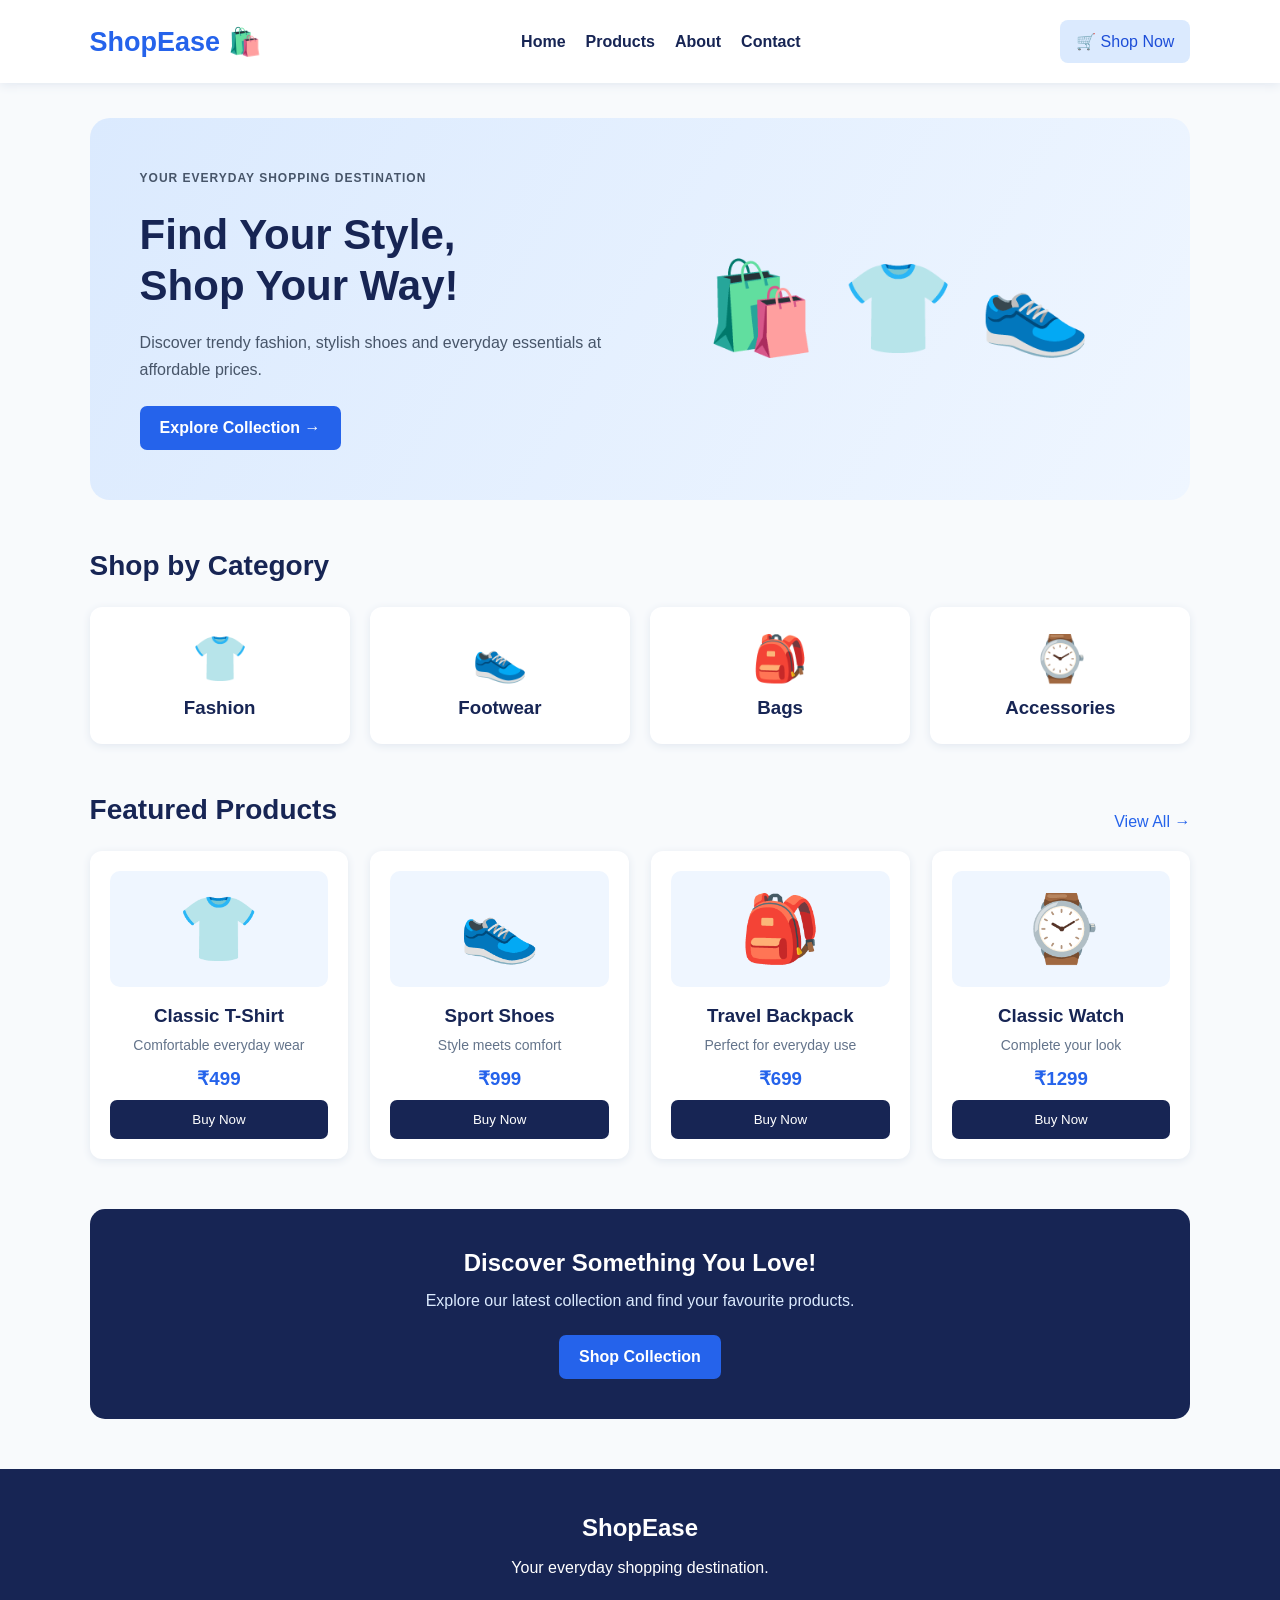
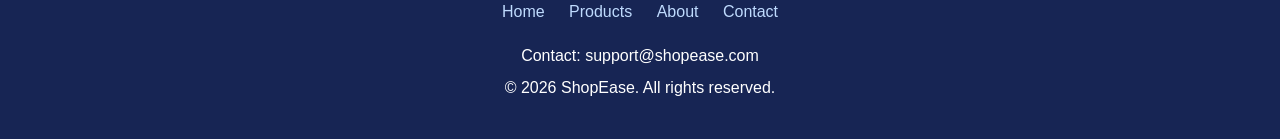
<file: index.html>
<!DOCTYPE html>
<html lang="en">
<head>
    <meta charset="UTF-8">
    <meta name="viewport" content="width=device-width, initial-scale=1.0">
    <title>ShopEase - Online Store</title>
    <link rel="stylesheet" href="style.css">
</head>
<body>

    <header>
        <h1 class="logo">ShopEase 🛍️</h1>

        <nav>
            <a href="index.html">Home</a>
            <a href="products.html">Products</a>
            <a href="about.html">About</a>
            <a href="contact.html">Contact</a>
        </nav>

        <a href="products.html" class="cart">🛒 Shop Now</a>
    </header>

    <section class="hero" id="home">
        <div class="hero-text">
            <p class="tagline">YOUR EVERYDAY SHOPPING DESTINATION</p>
            <h2>Find Your Style,<br>Shop Your Way!</h2>
            <p>Discover trendy fashion, stylish shoes and everyday
               essentials at affordable prices.</p>
            <a href="products.html" class="btn">Explore Collection →</a>
        </div>

        <div class="hero-image">
            🛍️ 👕 👟
        </div>
    </section>

    <section class="section">
        <h2>Shop by Category</h2>

        <div class="categories">
            <div class="category">
                <span>👕</span>
                <h3>Fashion</h3>
            </div>

            <div class="category">
                <span>👟</span>
                <h3>Footwear</h3>
            </div>

            <div class="category">
                <span>🎒</span>
                <h3>Bags</h3>
            </div>

            <div class="category">
                <span>⌚</span>
                <h3>Accessories</h3>
            </div>
        </div>
    </section>

    <section class="section" id="products">
        <div class="section-heading">
            <h2>Featured Products</h2>
            <a href="products.html">View All →</a>
        </div>

        <div class="products">

            <div class="product">
                <div class="product-image">👕</div>
                <h3>Classic T-Shirt</h3>
                <p>Comfortable everyday wear</p>
                <h3 class="price">₹499</h3>
                <button onclick="buy('Classic T-Shirt')">Buy Now</button>
            </div>

            <div class="product">
                <div class="product-image">👟</div>
                <h3>Sport Shoes</h3>
                <p>Style meets comfort</p>
                <h3 class="price">₹999</h3>
                <button onclick="buy('Sport Shoes')">Buy Now</button>
            </div>

            <div class="product">
                <div class="product-image">🎒</div>
                <h3>Travel Backpack</h3>
                <p>Perfect for everyday use</p>
                <h3 class="price">₹699</h3>
                <button onclick="buy('Travel Backpack')">Buy Now</button>
            </div>

            <div class="product">
                <div class="product-image">⌚</div>
                <h3>Classic Watch</h3>
                <p>Complete your look</p>
                <h3 class="price">₹1299</h3>
                <button onclick="buy('Classic Watch')">Buy Now</button>
            </div>

        </div>
    </section>

    <section class="offer">
        <h2>Discover Something You Love!</h2>
        <p>Explore our latest collection and find your favourite products.</p>
        <a href="products.html" class="btn">Shop Collection</a>
    </section>

    <footer>
        <h2>ShopEase</h2>
        <p>Your everyday shopping destination.</p>

        <div class="footer-links">
            <a href="index.html">Home</a>
            <a href="products.html">Products</a>
            <a href="about.html">About</a>
            <a href="contact.html">Contact</a>
        </div>

        <p>Contact: support@shopease.com</p>
        <p>© 2026 ShopEase. All rights reserved.</p>
    </footer>

    <script>
        function buy(product) {
            alert("You selected: " + product);
        }
    </script>

</body>
</html>
</file>
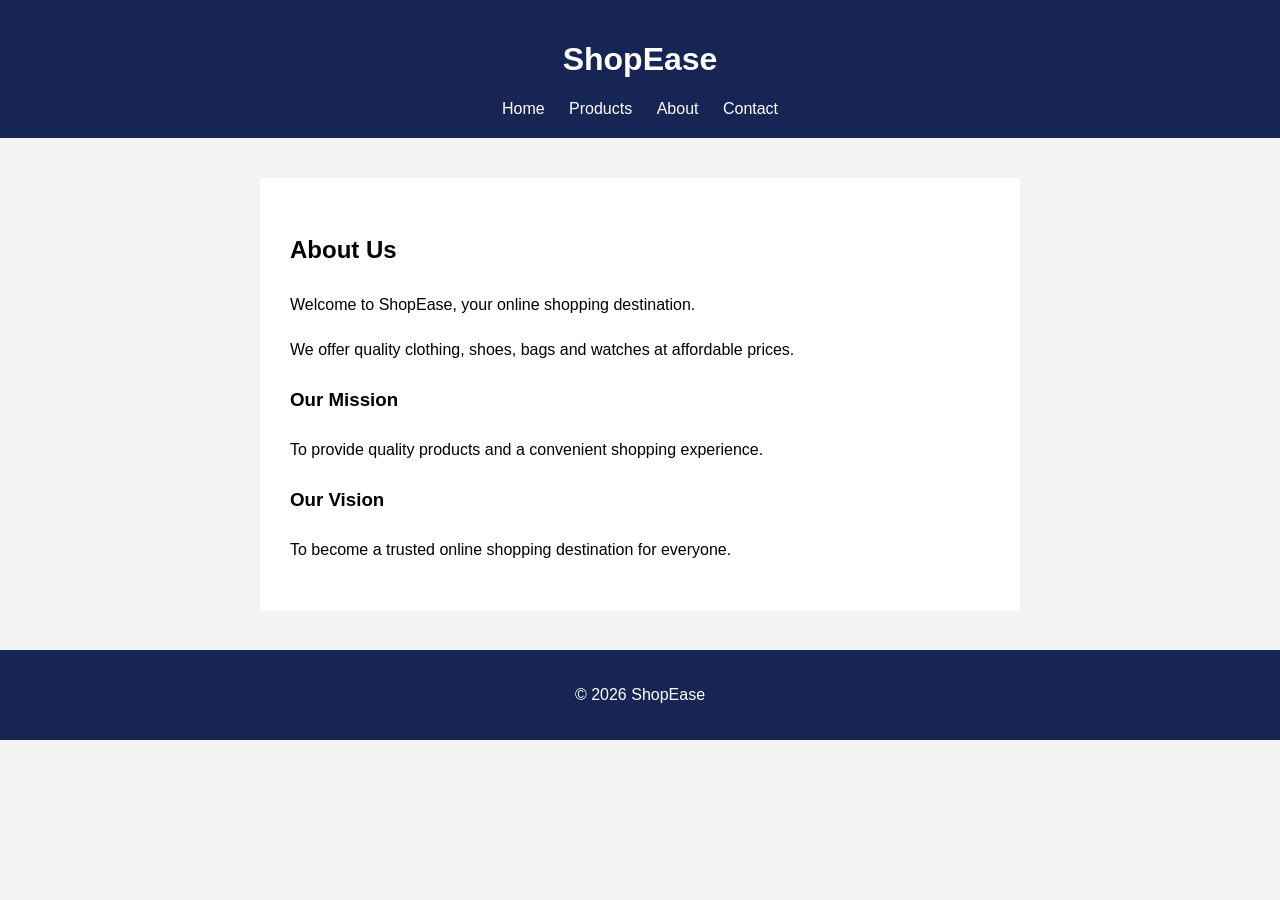
<file: about.html>
<!DOCTYPE html>
<html>
<head>
    <title>About ShopEase</title>
    <style>
        body { font-family: Arial; margin: 0; background: #f4f4f4; }
        header, footer {
            background: #172554; color: white;
            padding: 20px; text-align: center;
        }
        nav { margin-top: 15px; }
        nav a { color: white; margin: 10px; text-decoration: none; }
        main {
            background: white; max-width: 700px;
            margin: 40px auto; padding: 30px; line-height: 1.8;
        }
    </style>
</head>
<body>
<header>
    <h1>ShopEase</h1>
    <nav>
        <a href="index.html">Home</a>
        <a href="products.html">Products</a>
        <a href="about.html">About</a>
        <a href="contact.html">Contact</a>
    </nav>
</header>

<main>
    <h2>About Us</h2>
    <p>Welcome to ShopEase, your online shopping destination.</p>
    <p>We offer quality clothing, shoes, bags and watches at affordable prices.</p>
    <h3>Our Mission</h3>
    <p>To provide quality products and a convenient shopping experience.</p>
    <h3>Our Vision</h3>
    <p>To become a trusted online shopping destination for everyone.</p>
</main>

<footer><p>© 2026 ShopEase</p></footer>
</body>
</html>
</file>
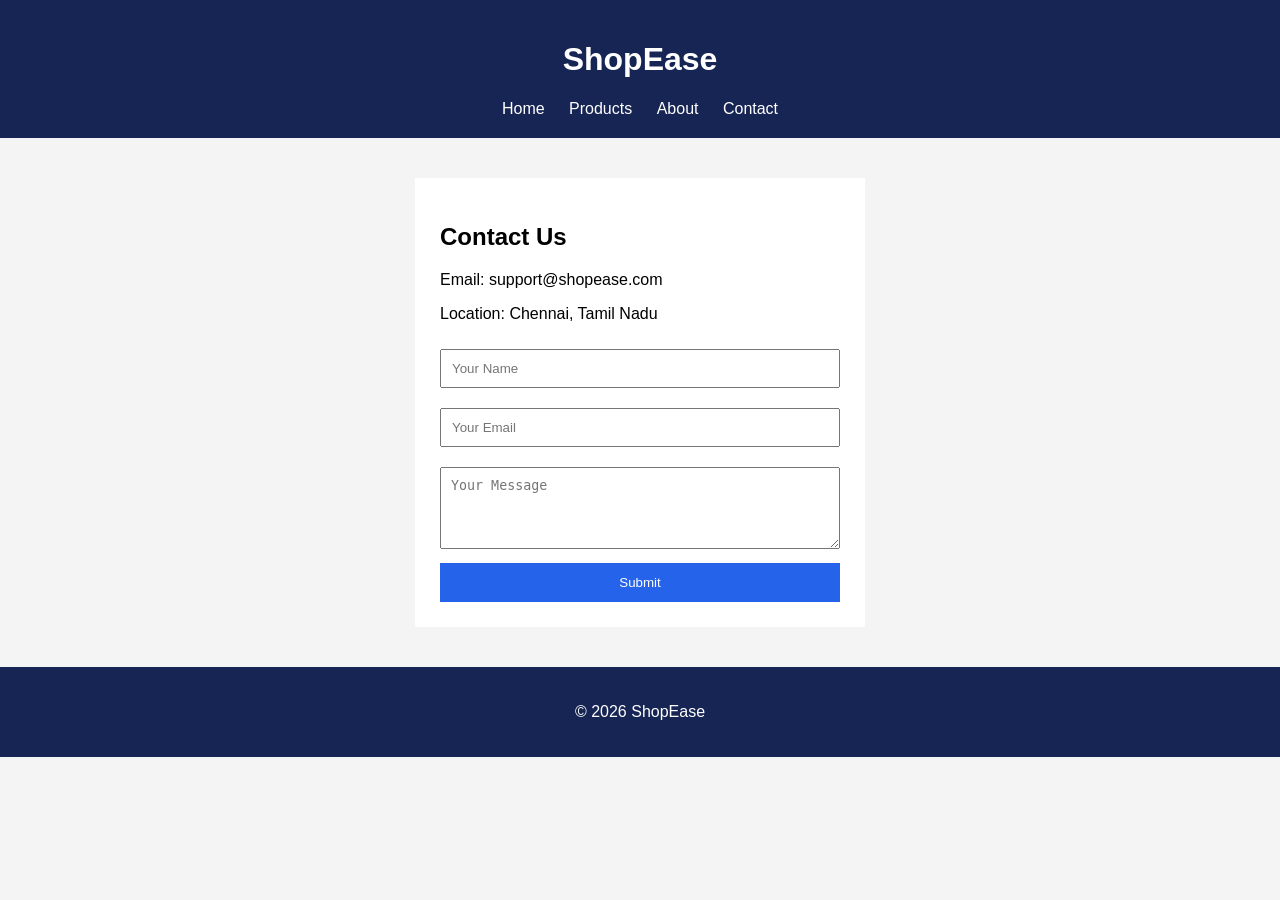
<file: contact.html>
<!DOCTYPE html>
<html>
<head>
    <title>Contact ShopEase</title>
    <style>
        body { font-family: Arial; margin: 0; background: #f4f4f4; }
        header, footer {
            background: #172554; color: white;
            padding: 20px; text-align: center;
        }
        nav { margin-top: 15px; }
        nav a { color: white; margin: 10px; text-decoration: none; }
        .contact {
            background: white; max-width: 400px;
            margin: 40px auto; padding: 25px;
        }
        input, textarea {
            width: 100%; padding: 10px;
            margin: 10px 0; box-sizing: border-box;
        }
        button {
            width: 100%; padding: 12px;
            background: #2563eb; color: white; border: none;
        }
    </style>
</head>
<body>
<header>
    <h1>ShopEase</h1>
    <nav>
        <a href="index.html">Home</a>
        <a href="products.html">Products</a>
        <a href="about.html">About</a>
        <a href="contact.html">Contact</a>
    </nav>
</header>

<div class="contact">
    <h2>Contact Us</h2>
    <p>Email: support@shopease.com</p>
    <p>Location: Chennai, Tamil Nadu</p>

    <form onsubmit="event.preventDefault(); alert('Thank you for contacting us!')">
        <input type="text" placeholder="Your Name" required>
        <input type="email" placeholder="Your Email" required>
        <textarea rows="4" placeholder="Your Message" required></textarea>
        <button type="submit">Submit</button>
    </form>
</div>

<footer><p>© 2026 ShopEase</p></footer>
</body>
</html>
</file>
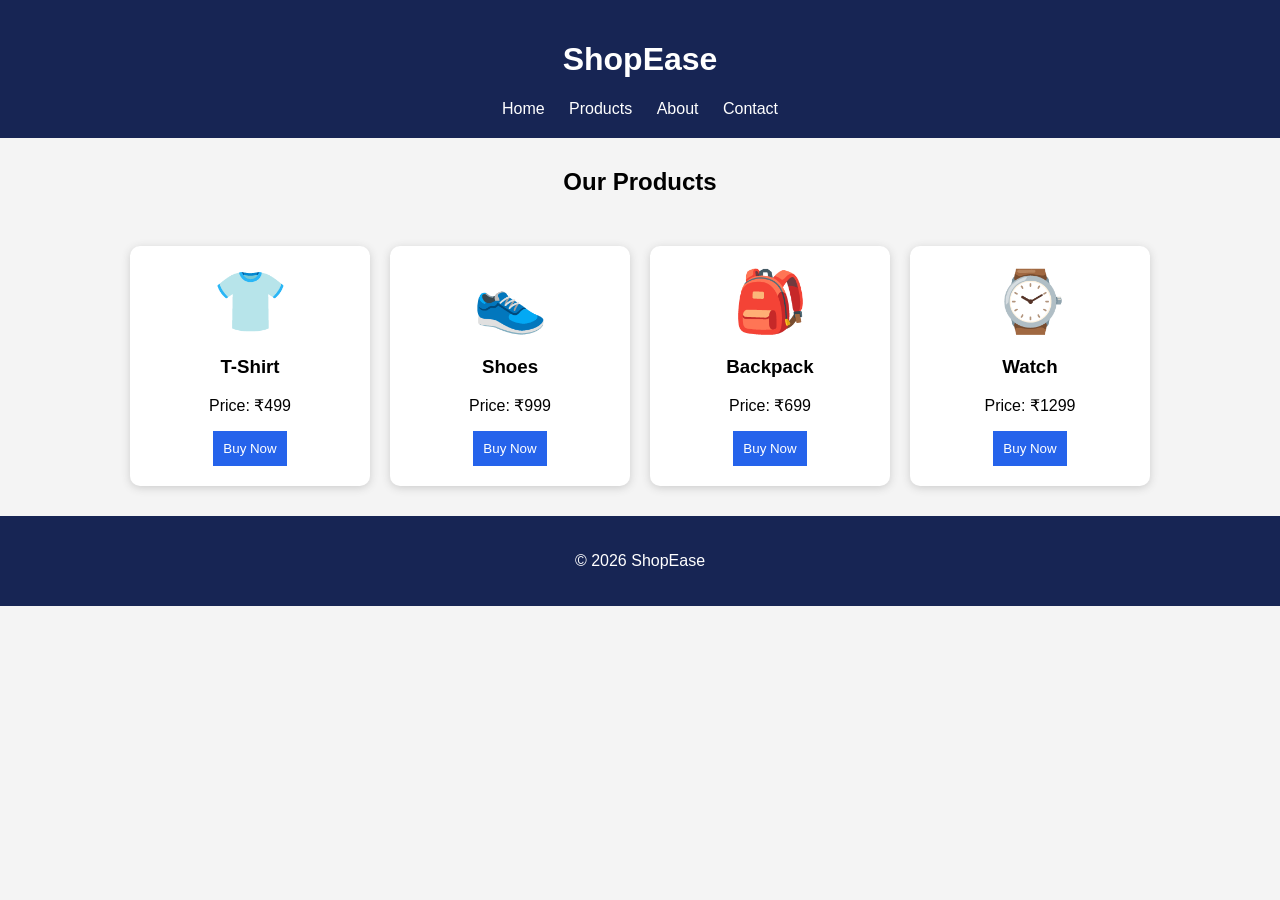
<file: products.html>
<!DOCTYPE html>
<html>
<head>
    <title>ShopEase - Products</title>
    <style>
        body {
            font-family: Arial, sans-serif;
            margin: 0;
            background: #f4f4f4;
        }
        header, footer {
            background: #172554;
            color: white;
            padding: 20px;
            text-align: center;
        }
        nav { margin-top: 15px; }
        nav a {
            color: white;
            text-decoration: none;
            margin: 10px;
        }
        h2 { text-align: center; margin-top: 30px; }
        .products {
            display: flex;
            justify-content: center;
            flex-wrap: wrap;
            gap: 20px;
            padding: 30px;
        }
        .product {
            background: white;
            width: 200px;
            padding: 20px;
            text-align: center;
            border-radius: 10px;
            box-shadow: 0 2px 8px #ccc;
        }
        .emoji { font-size: 60px; }
        button {
            background: #2563eb;
            color: white;
            border: none;
            padding: 10px;
            cursor: pointer;
        }
    </style>
</head>
<body>
<header>
    <h1>ShopEase</h1>
    <nav>
        <a href="index.html">Home</a>
        <a href="products.html">Products</a>
        <a href="about.html">About</a>
        <a href="contact.html">Contact</a>
    </nav>
</header>

<h2>Our Products</h2>

<section class="products">
    <div class="product">
        <div class="emoji">👕</div>
        <h3>T-Shirt</h3>
        <p>Price: ₹499</p>
        <button onclick="buy('T-Shirt')">Buy Now</button>
    </div>
    <div class="product">
        <div class="emoji">👟</div>
        <h3>Shoes</h3>
        <p>Price: ₹999</p>
        <button onclick="buy('Shoes')">Buy Now</button>
    </div>
    <div class="product">
        <div class="emoji">🎒</div>
        <h3>Backpack</h3>
        <p>Price: ₹699</p>
        <button onclick="buy('Backpack')">Buy Now</button>
    </div>
    <div class="product">
        <div class="emoji">⌚</div>
        <h3>Watch</h3>
        <p>Price: ₹1299</p>
        <button onclick="buy('Watch')">Buy Now</button>
    </div>
</section>

<footer>
    <p>© 2026 ShopEase</p>
</footer>

<script>
    function buy(product) {
        alert("You selected: " + product);
    }
</script>
</body>
</html>
</file>
<file: style.css>
* {
    margin: 0;
    padding: 0;
    box-sizing: border-box;
}

body {
    font-family: Arial, sans-serif;
    background: #f8fafc;
    color: #172554;
}

/* Header and Navigation */
header {
    background: white;
    padding: 20px 7%;
    display: flex;
    justify-content: space-between;
    align-items: center;
    flex-wrap: wrap;
    gap: 20px;
    box-shadow: 0 2px 10px #e2e8f0;
}

.logo {
    color: #2563eb;
    font-size: 27px;
}

nav {
    display: flex;
    gap: 20px;
    flex-wrap: wrap;
}

nav a {
    text-decoration: none;
    color: #172554;
    font-weight: bold;
}

nav a:hover {
    color: #2563eb;
}

.cart {
    background: #dbeafe;
    padding: 12px 16px;
    color: #1d4ed8;
    text-decoration: none;
    border-radius: 8px;
}

/* Hero Section */
.hero {
    width: 86%;
    margin: 35px auto;
    padding: 50px;
    min-height: 330px;
    background: linear-gradient(120deg, #dbeafe, #eff6ff);
    border-radius: 20px;
    display: flex;
    justify-content: space-between;
    align-items: center;
    flex-wrap: wrap;
    gap: 30px;
}

.hero-text {
    flex: 1;
    min-width: 250px;
}

.tagline {
    color: #2563eb;
    font-size: 12px;
    font-weight: bold;
    letter-spacing: 1px;
    margin-bottom: 15px;
}

.hero-text h2 {
    font-size: 42px;
    line-height: 1.2;
    margin-bottom: 18px;
}

.hero-text p {
    color: #475569;
    line-height: 1.7;
    margin-bottom: 22px;
}

.hero-image {
    flex: 1;
    min-width: 200px;
    text-align: center;
    font-size: 90px;
}

/* Buttons */
.btn {
    display: inline-block;
    background: #2563eb;
    color: white;
    text-decoration: none;
    padding: 13px 20px;
    border-radius: 7px;
    font-weight: bold;
}

.btn:hover,
button:hover {
    background: #1d4ed8;
}

/* Common Section */
.section {
    width: 86%;
    margin: 50px auto;
}

.section > h2,
.section-heading h2 {
    font-size: 28px;
    margin-bottom: 25px;
}

.section-heading {
    display: flex;
    justify-content: space-between;
    align-items: center;
    flex-wrap: wrap;
}

.section-heading a {
    text-decoration: none;
    color: #2563eb;
}

/* Category Cards - Flexbox */
.categories {
    display: flex;
    justify-content: space-between;
    gap: 20px;
    flex-wrap: wrap;
}

.category {
    background: white;
    flex: 1;
    min-width: 130px;
    padding: 25px 15px;
    text-align: center;
    border-radius: 12px;
    box-shadow: 0 2px 8px #e2e8f0;
    transition: transform 0.3s;
}

.category:hover {
    transform: translateY(-5px);
}

.category span {
    font-size: 45px;
}

.category h3 {
    margin-top: 12px;
}

/* Product Cards - Flexbox */
.products {
    display: flex;
    justify-content: center;
    flex-wrap: wrap;
    gap: 22px;
}

.product {
    background: white;
    flex: 1 1 200px;
    max-width: 280px;
    padding: 20px;
    text-align: center;
    border-radius: 12px;
    box-shadow: 0 2px 8px #e2e8f0;
    transition: transform 0.3s;
}

.product:hover {
    transform: translateY(-5px);
}

.product-image {
    background: #eff6ff;
    padding: 20px;
    border-radius: 10px;
    font-size: 65px;
    margin-bottom: 18px;
}

.product h3 {
    margin-bottom: 10px;
}

.product p {
    color: #64748b;
    font-size: 14px;
}

.price {
    color: #2563eb;
    margin: 15px 0;
}

button {
    width: 100%;
    padding: 12px;
    background: #172554;
    color: white;
    border: none;
    border-radius: 7px;
    cursor: pointer;
}

/* Offer Section */
.offer {
    width: 86%;
    margin: 50px auto;
    padding: 40px 20px;
    text-align: center;
    background: #172554;
    color: white;
    border-radius: 15px;
}

.offer p {
    margin: 15px 0 25px;
    color: #dbeafe;
}

/* Footer */
footer {
    background: #172554;
    color: white;
    text-align: center;
    padding: 35px 20px;
    line-height: 2;
}

.footer-links {
    margin: 12px 0;
}

.footer-links a {
    color: #bfdbfe;
    text-decoration: none;
    margin: 0 10px;
}

/* Mobile Responsive */
@media (max-width: 600px) {
    header {
        justify-content: center;
    }

    nav {
        justify-content: center;
        gap: 14px;
    }

    .hero {
        padding: 30px 20px;
    }

    .hero-text h2 {
        font-size: 32px;
    }

    .hero-image {
        font-size: 65px;
    }

    .section > h2,
    .section-heading h2 {
        font-size: 23px;
    }
}
</file>
